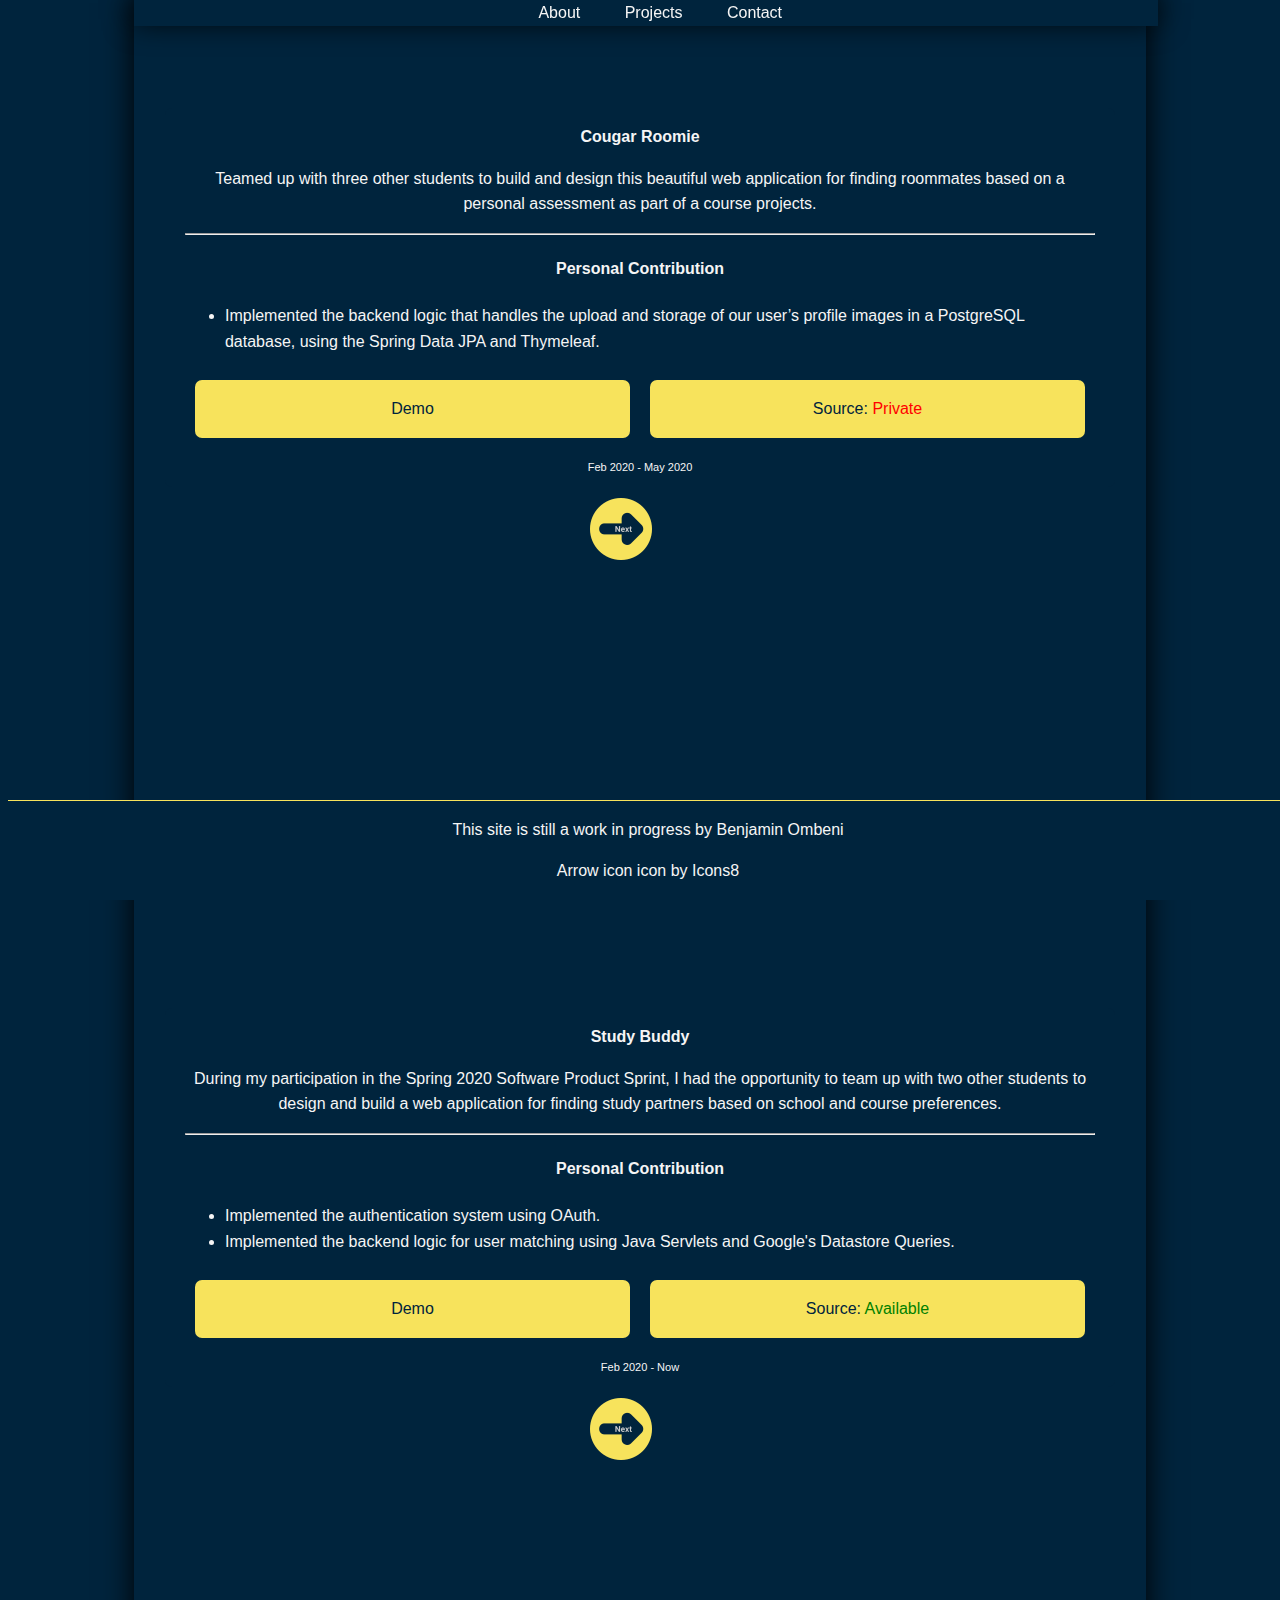
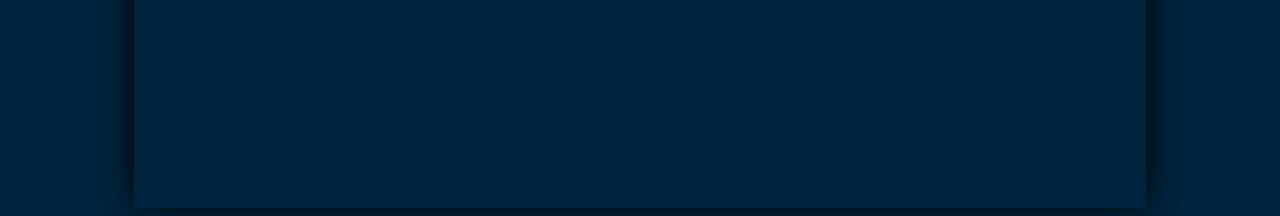
<file: portfolio/src/main/webapp/projects.html>
<!--<!DOCTYPE html>
<html>
  <head>
    <meta charset="UTF-8">
    <title>My Portfolio</title>
    <link rel="stylesheet" href="style.css">
    <script src="script.js"></script>
  </head>
  <body>
    <div id="content">
      <h1>My Portfolio</h1>
      <p>This is my portfolio.</p>
      <p>Click here to get a random message:</p>
      <button onclick="addRandomGreeting()">Hello</button>
      <div id="greeting-container"></div>
    </div>
  </body>
</html> -->

<!DOCTYPE html>
<html lang="en">
<head>
    <meta charset="UTF-8">
    <title>Benjamin Ombeni</title>
    <meta name="viewport" conatent="width=device-width, initial-scale=1.0">
    <link rel="stylesheet" type="text/css" href="css/style.css">
    <link rel="stylesheet" type="text/css" href="css/home.css">
    <link rel="stylesheet" href="https://cdnjs.cloudflare.com/ajax/libs/font-awesome/4.7.0/css/font-awesome.min.css"> <!--For media icons-->
  </head>
</head>
<body>
    <!-- ===================================================================================NavBar=================================================================================== -->
    <div class="content"><!-- Start of content -->
        <section class="" id="home">
            <div class="navbar black-shadow" id="home-page-header"><!-- Start of page-header-->
                <header class="nav-position">
                    <nav>
                        <a class="remove-underline whitesmoke-text padding20" href="index.html#home">About</a>
                        <a class="remove-underline whitesmoke-text padding20" href="projects.html#cougar-roumie">Projects</a>
                        <a class="remove-underline whitesmoke-text padding20" href="index.html#contact">Contact</a>
                    </nav>
                </header>
            </div> <!--End of navbar-->
        </section><!--End of about me section-->
        <!-- ===============================================================================Project 1================================================================================= -->
        <section class="full-screen" id="cougar-roumie">
            <div class="flexbox-container-center extend-top-inner-gap">
                <div class="flexbox-item blue1-bg">
                    <h3 class="center-text">Cougar Roomie</h3>
                    <p class="center-text">Teamed up with three other students to build and design this beautiful web application for finding roommates based on a personal assessment as part of a course projects.<p>
                    <hr>
                    <h4 class="center-text">Personal Contribution</h4>
                    <ul>
                        <li>Implemented the backend logic that handles the upload and storage of our user’s profile images in a PostgreSQL database, using the Spring Data JPA and Thymeleaf.</li>
                    </ul>
                    <div class="flexbox-container-expand">
                        <div class="flexbox-item yellow-bg">
                            <p class="center-text blue1-text"><a class="remove-underline blue1-text" href="http://cougarroomie.tech/">Demo</a></p>
                        </div>
                        <div class="flexbox-item yellow-bg">
                            <p class="center-text blue1-text">Source: <span class="red-text">Private<span></p>
                        </div><br>
                    </div>
                    <p class="center-text smaller-font">Feb 2020 - May 2020</p>
                </div>
            </div>
            <div>
                <a href="projects.html#study-buddy" style="margin-left: 45%"><img srcset="images/arrow.png" alt="arrow"></a>
            </div>
        </section>
        <!-- ==============================================================================Project 2================================================================================== -->
        <section class="full-screen" id="study-buddy">
            <div class="flexbox-container-center extend-top-inner-gap">
                <div class="flexbox-item blue1-bg">
                    <h3 class="center-text">Study Buddy</h3>
                    <p class="center-text">During my participation in the <a href="https://buildyourfuture.withgoogle.com/programs/softwareproductsprint/" class="remove-underline whitesmoke-text">
                    Spring 2020 Software Product Sprint</a>, I had the opportunity to team up with two other students to design and build a web application for finding study partners based on school and course preferences.<p>
                    <hr>
                    <h4 class="center-text">Personal Contribution</h4>
                    <ul>
                        <li>Implemented the authentication system using OAuth.</li>
                        <li>Implemented the backend logic for user matching using Java Servlets and Google's Datastore Queries.</li>
                    </ul>
                    <div class="flexbox-container-expand">
                        <div class="flexbox-item yellow-bg">
                            <p class="center-text blue1-text"><a class="remove-underline blue1-text" href="http://study-buddy-272615.appspot.com/">Demo</a></p>
                        </div>
                        <div class="flexbox-item yellow-bg">
                            <p class="center-text blue1-text"><a class="remove-underline" href="https://github.com/mpasetes17/studyBuddy"><span class="blue1-text">Source: </span><span class="green-text">Available</span></a></p>
                        </div>
                    </div>
                    <p class="center-text smaller-font">Feb 2020 - Now</p>
                </div>
            </div> 
            <div>
                <a href="projects.html#cougar-roumie" style="margin-left: 45%"><img srcset="images/arrow.png" alt="arrow"></a>
            </div>
        </section><!--End of studdy buddy-->
    </div><!--End of content-->
    <!-- ============================================================================== Footer ================================================================================== -->
    <div class="footer">
        <footer class="footer">
           <p>This site is still a work in progress by Benjamin Ombeni</p>
           <p><a target="_blank" href="https://icons8.com/icons/set/arrow--v1">Arrow icon</a> icon by <a target="_blank" href="https://icons8.com">Icons8</a></p>
        </footer>
    </div>
</body>
</html>
</file>
<file: portfolio/src/main/webapp/css/style.css>
*{
    font-family: 'Lucida Sans', 'Lucida Sans Regular', 'Lucida Grande', 'Lucida Sans Unicode', Geneva, Verdana, sans-serif;
    font-size: 16px;
}

body{
    background-color: rgb(0, 36, 61);
    height: 100%;
    overflow: hidden; /*To hide scroll bar*/
    line-height: 1.6;
}
a{
    text-decoration: none;
    color: whitesmoke;
}
a:hover{
    color: rgb(247, 227, 92);
}

.content{
    color:whitesmoke;
    bottom: 0%;
    width: 80%;
    margin-left: auto;
    margin-right:auto;
    background-color: rgb(0, 36, 61);
    box-shadow: 0px -5px 30px black;
}

.navbar{
    position: fixed;
    top: 0;
    background-color: rgb(0, 36, 61); 
    width: 80%;
}

.height-20{
    height: 20px;
}

.font-26{
    font-size: 26px;
}

.navbar-img{
    border-radius: 50%;
    width: 3%;
    height: 3%;
    box-shadow: 0px -5px 30px gainsboro;
}

.previous-arrow-container{
    float: left;
    margin-left: 40%;
    margin-top: 20px;
}
.next-arrow-container{
    margin-top: 20px;
    float: right;
    margin-right: 40%;
}

.footer{
  position: fixed;
  bottom: 0;
  width: 100%;
  background-color: rgb(0, 36, 61);
  text-align: center;
  font-size: 11px;
  font-weight: lighter;
  color: whitesmoke;
  border-top: solid rgb(247, 227, 92) 1px;
}

.center-text{
    text-align: center;
}
.smaller-text{
    font-weight: lighter; 
    font-size: 14px;
}

.smaller-font{
    font-size: 11px;
}

.blue1-text{
    color: rgb(0, 36, 61);
}

.green-text{
    color: green;
}

.red-text{
    color: red;
}

.whitesmoke-text{
    color: whitesmoke;
}

.blue1-border{
    border: solid rgb(0, 36, 61) 2px;
}

.full-width{
    width: 100%;
}

.flexbox-container-center{
    display: flex;
    justify-content: center;
}

.flexbox-container-left{
    display: flex;
    justify-content: flex-start;
}

.flexbox-container-expand{
    display: flex;
    justify-content: space-between;
}

.flexbox-container-even{
    display: flex;
    justify-content: space-evenly;
}

.flexbox-item{
    margin: 10px;
    width: 90%;
    border-radius: 7px;
    padding-left: 2%;
    padding-right: 2%;
}

.blue1-bg{
     background-color: rgb(0, 36, 61);
}

.blue2-bg{
    background-color: rgb(4, 40, 87);
}

.blue3-bg{
    background-color: rgb(43, 72, 107);
}
.yellow-bg{
    background-color: rgb(247, 227, 92);
}

.yellow-border{
    border: solid 2px rgb(247, 227, 92);
}

/*center a div*/
.center-xy{
    position: absolute;
    left: 20vw;
    top: 20vw;
    transform: translate(-50%, -50%);
}

.extend-top-inner-gap{
    padding-top: 10vh;
}

.round{
    border-radius: 50%;
}

.black-shadow{
    box-shadow: 0px -5px 30px black;
}


/*expands a div to fill the current view point*/
.full-screen{
    height: 100vh;
}

.remove-underline{
    text-decoration: none;
}

.padding20{
   padding: 20px; 
}
.padding-top-10vh{
   padding-top: 10vh; 
}

.padding-top-20vh{
    padding-top: 20vh; 
}

.padding-top-40vh{
    padding-top: 40vh;
}

.margin-bottom-100{
   margin-bottom: 100px;
}

.margin-top-10vh{
    margin-top: 10vh; 
}

.nav-position{
    margin-left: 30vw; 
}


.yellow-shadow-onhover:hover{
    box-shadow: 0px -5px 30px rgb(247, 227, 92);
}

.yellow-text{
  color: rgb(247, 227, 92);  
}

.styled-border{
    border-radius: 10px 60px 10px;
}

.p80-width{
    width: 80%;
}

.p40-width{
    width: 40%;
}

.p70-width{
    width: 70%;
}

.list{
    list-style-type: none;
}

.tiny-bottom-margin{
    margin-bottom: 5px;
}

@media only screen and (max-width: 700px){
    .content{
        width: 100%;
    }

    .padding-top-20vh{
        padding-top: 50px; 
    }

    .margin-top-10vh{
        margin-top: 5px;
    }

    .styled-border{
        border-radius: 10px;
        text-align: center;
    }
}
</file>
<file: portfolio/src/main/webapp/css/home.css>
#my-portrait-img{
    width: 100px;
    height: 100px;
    border-radius: 50%;
    margin: 10px;
    opacity: 0.8; 
}

#welcome-msg{
    margin: 10px 20px 10px 20px;
    font-weight: lighter; 
}

#welcome-msg-wrapper{
    padding: 20px;
    width: 100%;
}


#about{
    width: 80%;
    padding: 20px;
    background-color:  rgb(0, 36, 61);
}


#projects{
    padding-top: 15vh;
}

#contact{
    padding-top: 15vh;
}

#cc-demo:hover{
    border-radius: 10px;
    padding: 5px;
    background-color: rgb(0, 36, 61);
}
#ss-demo:hover{
    border-radius: 10px;
    padding: 5px;
    background-color: rgb(0, 36, 61);
}

#login-logout:hover{
    color: rgb(0, 36, 61);
}

/*Media icons styling starts here*/
.linkedin{
    font-size: 30px;
    background-color: #0077B5;
    color: white;
    border-radius: 15%;
    height: 20px;
    width: 20px;
}

.linkedin:hover{
    box-shadow: 0px -10px 5px #0077B5;
}

.github{
    font-size: 30px;
    color: white;
    background-color: black;
    border-radius: 15%;
    height: 20px;
    width: 20px;
}
.github:hover{
    box-shadow: 0px -10px 5px black;
}

.email{
    font-size: 30px;
    border: 15%;
    color: rgb(178, 49, 33);
    background: rgb(238, 238, 238);
    border-radius: 15%;
    height: 20px;
    width: 20px;
}

.email:hover{
   box-shadow: 0px -10px 5px rgb(238, 238, 238); 
}

.instagram {
    font-size: 30px;
    border-radius: 15%;
    color: #fff;
    background: #d6249f;
    background: radial-gradient(circle at 30% 107%, #fdf497 0%, #fdf497 5%, #fd5949 45%,#d6249f 60%,#285AEB 90%);
    box-shadow: 0px 3px 10px rgba(0,0,0,.25);
    height: 20px;
    width: 20px;
}
.instagram:hover{
    box-shadow: 0px -10px 5px #5B5BE9;
}
</file>
